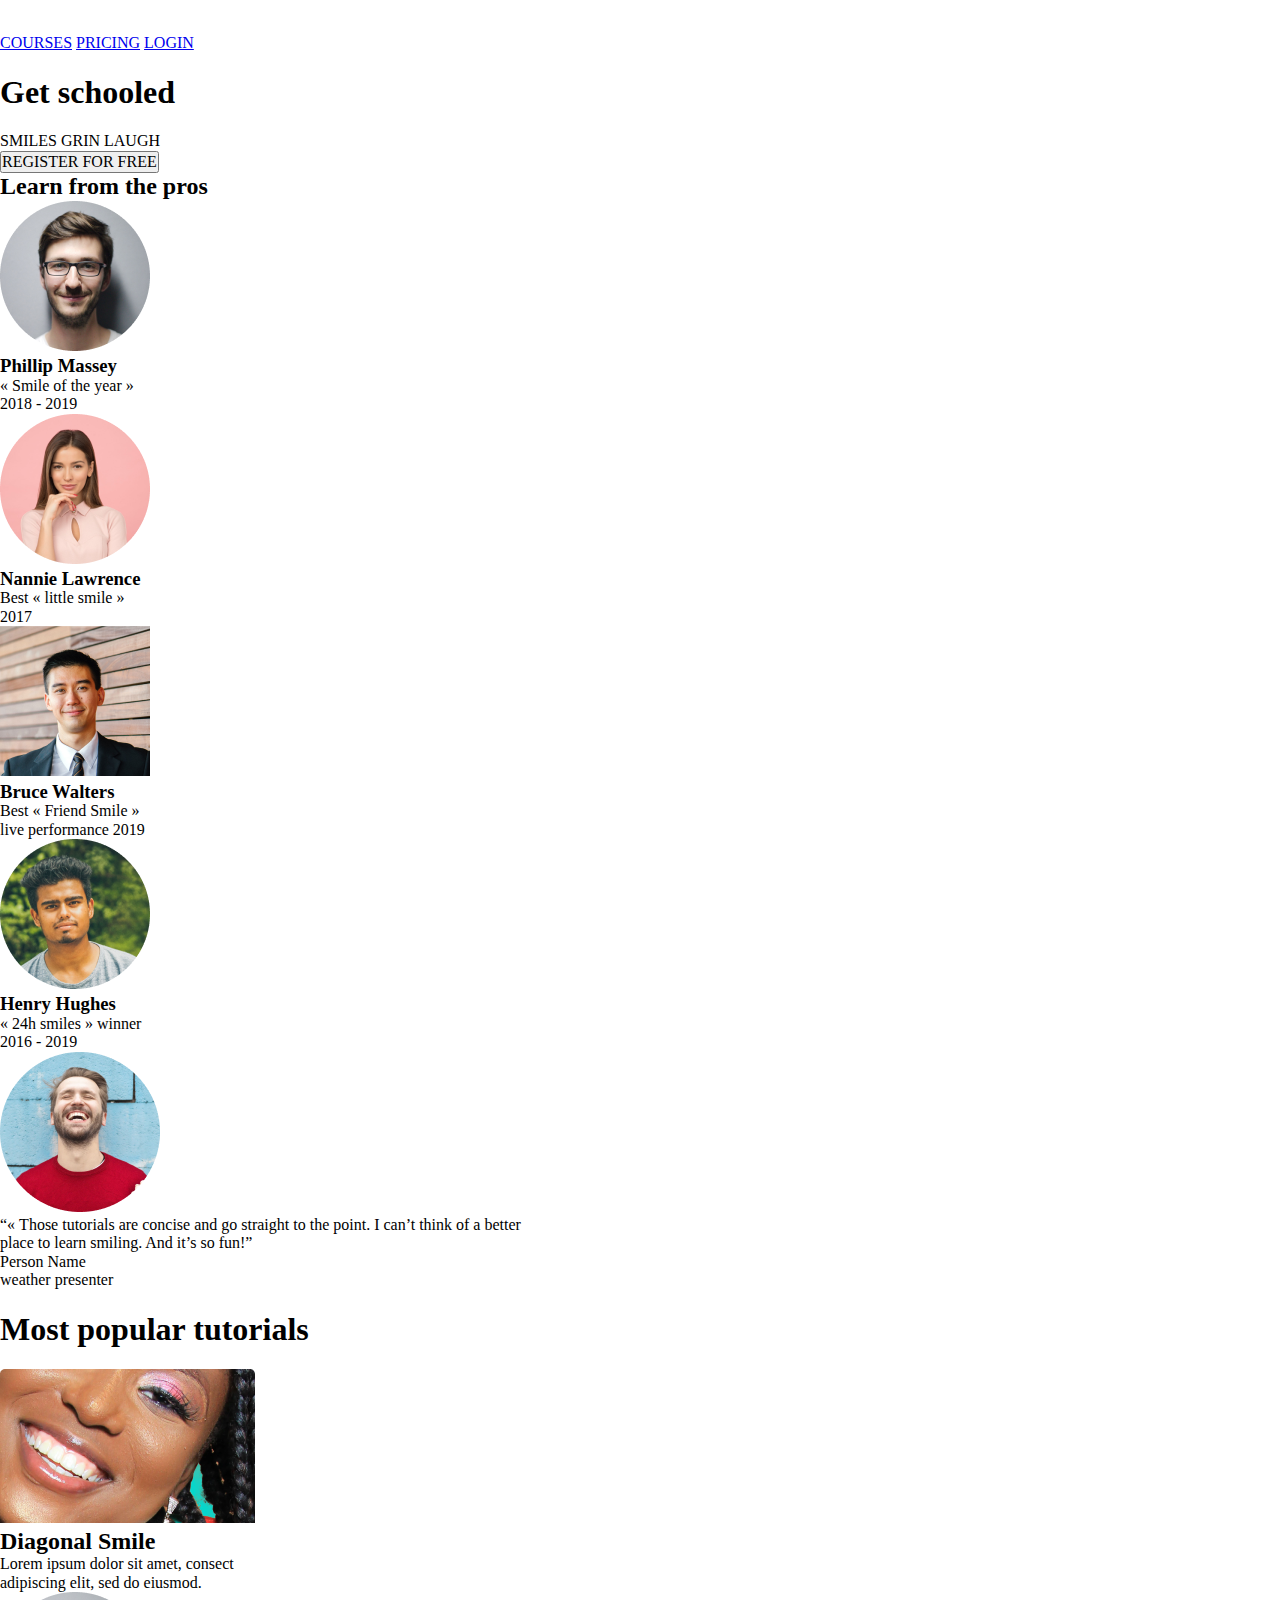
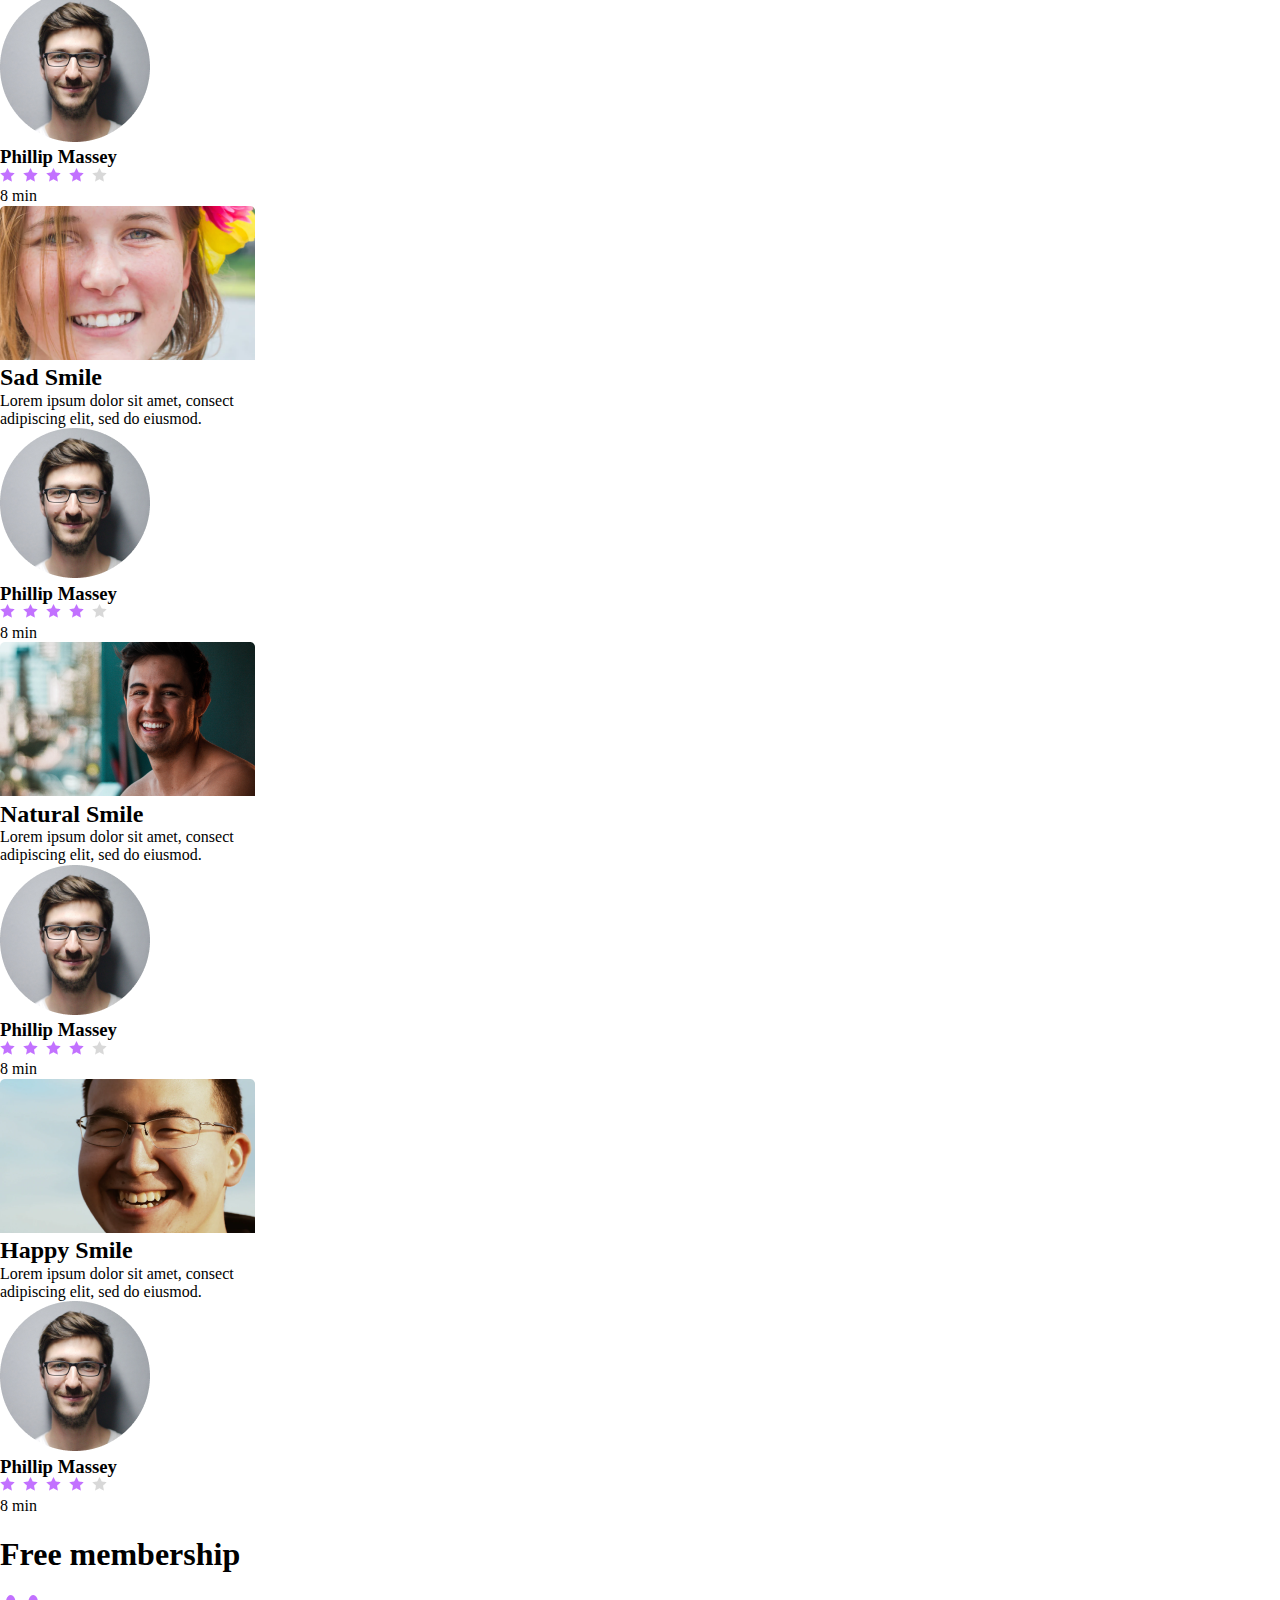
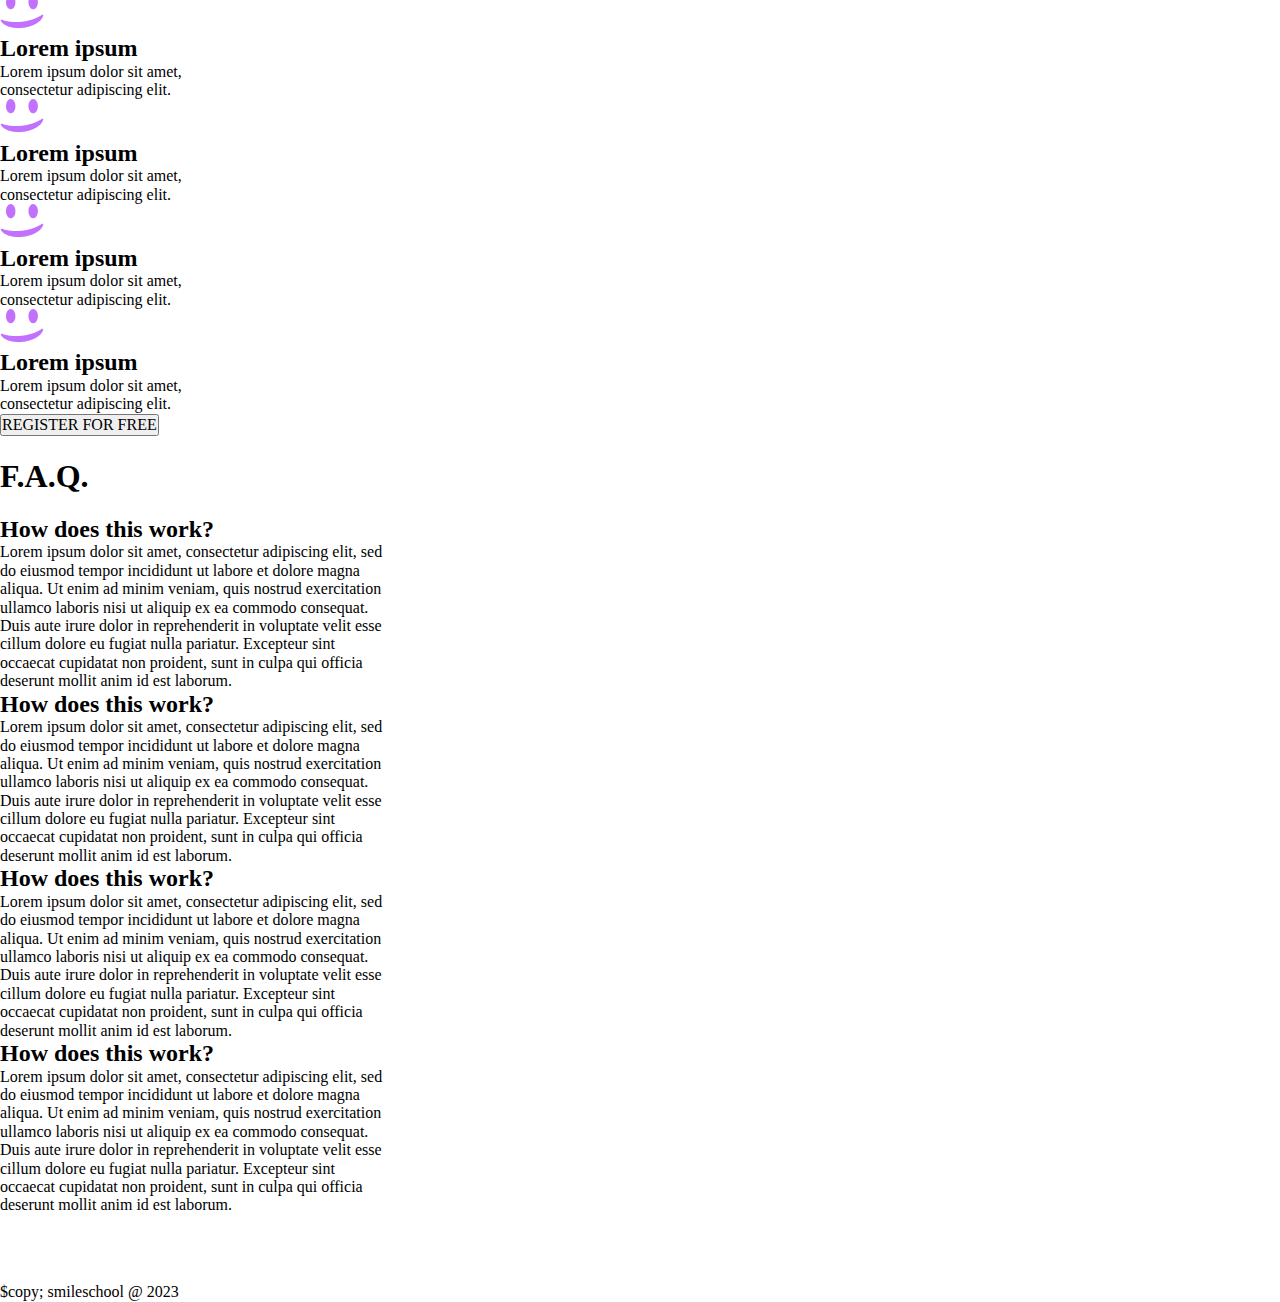
<file: css_advanced/index.html>
<!DOCTYPE html>
<html lang="en">
    <head>
        <meta charset="UTF-8">
        <meta name="viewport" content="width=device-width, initial-scale=1.0">
        <title>School for Smile</title>
        <link rel="stylesheet" href="styles.css">
        <meta http-equiv="refresh" content="1">
        <meta name="description" content="This is a website for smiling">
        <meta name="author" content="Unknown">
        <link rel="shortcut icon" href="./images/logo.png" type="image/x-icon">
    <link rel="icon" href="./images/logo.png" type="image/x-icon">
    </head>
    <body>
        <!--HEADER-->
        <header>
            <div>
                <a href="/index.html"><img src="./images/logo.png" alt="Logo"></a>
            </div>
            <div class="navbar">
                <a href="#">COURSES</a>
                <a href="#">PRICING</a>
                <a href="#">LOGIN</a>
            </div>
        </header>

        <!--The pros-->
        <main>
            <section class="pros">
                <div class="title">
                    <h1>Get schooled</h1>
                    <p>SMILES GRIN LAUGH</p>
                    <button>REGISTER FOR FREE</button>
                </div>
                <div>
                    <h2><span>Learn</span> from the pros</h2>
                    <div class="team">
                        <div>
                            <a><img src="./images/1.png" alt="Image"></a>
                            <h3>Phillip Massey</h3>
                            <p>« Smile of the year » <br> 2018 - 2019</p>
                        </div>
                        <div>
                            <a><img src="./images/3.png" alt="Image"></a>
                            <h3>Nannie Lawrence</h3>
                            <p>Best « little smile » <br> 2017</p>
                        </div>
                        <div>
                            <a><img src="./images/2.png" alt="Image"></a>
                            <h3>Bruce Walters</h3>
                            <p>Best « Friend Smile » <br> live performance 2019</p>
                        </div>
                        <div>
                            <a><img src="./images/4.png" alt="Image"></a>
                            <h3>Henry Hughes</h3>
                            <p>« 24h smiles » winner <br> 2016 - 2019</p>
                        </div>
                    </div>
                </div>
            </section>
            <section class=" background">
                <div class="quote">
                    <a><img src="./images/5.png" alt="Image"></a>
                    <div calss="text">
                        <q>« Those tutorials are concise and go straight to the point. I can’t think of a better<br>place to learn smiling. And it’s so fun!</q>
                        <p>Person Name</p>
                        <p>weather presenter</p>
                    </div>
                </div>
            </section>
            <section class="videos">
                <h1>Most <span>popular</span> tutorials</h1>
                <div class="playlist">
                    <div class="video">
                        <a><img src="./images/9.png" alt="Image"></a>
                        <h2>Diagonal Smile</h2>
                        <p>Lorem ipsum dolor sit amet, consect <br> adipiscing elit, sed do eiusmod.</p>
                            <div class="people">
                                <a><img src="./images/1.png" alt="Image"></a>
                                <h3>Phillip Massey</h3>
                            </div>
                            <div class="rating">
                                <div>
                                    <a><img src="./images/rating.png" alt="Image"></a>
                                </div>
                                <p>8 min</p>
                            </div>
                    </div>
                    <div class="video">
                        <a><img src="./images/7.png" alt="Image"></a>
                        <h2>Sad Smile</h2>
                        <p>Lorem ipsum dolor sit amet, consect <br> adipiscing elit, sed do eiusmod.</p>
                            <div class="people">
                                <a><img src="./images/1.png" alt="Image"></a>
                                <h3>Phillip Massey</h3>
                            </div>
                            <div class="rating">
                                <div>
                                    <a><img src="./images/rating.png" alt="Image"></a>
                                </div>
                                <p>8 min</p>
                            </div>
                    </div>
                    <div class="video">
                        <a><img src="./images/8.png" alt="Image"></a>
                        <h2>Natural Smile</h2>
                        <p>Lorem ipsum dolor sit amet, consect <br> adipiscing elit, sed do eiusmod.</p>
                            <div class="people">
                                <a><img src="./images/1.png" alt="Image"></a>
                                <h3>Phillip Massey</h3>
                            </div>
                            <div class="rating">
                                <div>
                                    <a><img src="./images/rating.png" alt="Image"></a>
                                </div>
                                <p>8 min</p>
                            </div>
                    </div>
                    <div class="video">
                        <a><img src="./images/6.png" alt="Image"></a>
                        <h2>Happy Smile</h2>
                        <p>Lorem ipsum dolor sit amet, consect <br> adipiscing elit, sed do eiusmod.</p>
                            <div class="people">
                                <a><img src="./images/1.png" alt="Image"></a>
                                <h3>Phillip Massey</h3>
                            </div>
                            <div class="rating">
                                <div>
                                    <a><img src="./images/rating.png" alt="Image"></a>
                                </div>
                                <p>8 min</p>
                            </div>
                    </div>
                </div>
            </section>
            <section class="membership">
                <h1><span>Free</span> membership</h1>
                <div class="smiles">
                    <div>
                        <a><img src="./images/smile.png" alt="Image"></a>
                        <h2>Lorem ipsum</h2>
                        <p>Lorem ipsum dolor sit amet, <br> consectetur adipiscing elit.</p>
                    </div>
                    <div>
                        <a><img src="./images/smile.png" alt="Image"></a>
                        <h2>Lorem ipsum</h2>
                        <p>Lorem ipsum dolor sit amet, <br> consectetur adipiscing elit.</p>
                    </div>
                    <div>
                        <a><img src="./images/smile.png" alt="Image"></a>
                        <h2>Lorem ipsum</h2>
                        <p>Lorem ipsum dolor sit amet, <br> consectetur adipiscing elit.</p>
                    </div>
                    <div>
                        <a><img src="./images/smile.png" alt="Image"></a>
                        <h2>Lorem ipsum</h2>
                        <p>Lorem ipsum dolor sit amet, <br> consectetur adipiscing elit.</p>
                    </div>
                </div>
                <button>REGISTER FOR FREE</button>
            </section>
            <section class="FAQ">
                <h1>F.A.Q.</h1>
                <div>
                    <div>
                        <div class="faqs">
                            <div>
                                <h2>How does this work?</h2>
                                <p>Lorem ipsum dolor sit amet, consectetur adipiscing elit, sed <br> do eiusmod tempor incididunt ut labore et dolore magna <br> aliqua. Ut enim ad minim veniam, quis nostrud exercitation <br> ullamco laboris nisi ut aliquip ex ea commodo consequat. <br> Duis aute irure dolor in reprehenderit in voluptate velit esse <br> cillum dolore eu fugiat nulla pariatur. Excepteur sint <br> occaecat cupidatat non proident, sunt in culpa qui officia <br> deserunt mollit anim id est laborum.</p>
                            </div>
                            <div>
                                <h2>How does this work?</h2>
                                <p>Lorem ipsum dolor sit amet, consectetur adipiscing elit, sed <br> do eiusmod tempor incididunt ut labore et dolore magna <br> aliqua. Ut enim ad minim veniam, quis nostrud exercitation <br> ullamco laboris nisi ut aliquip ex ea commodo consequat. <br> Duis aute irure dolor in reprehenderit in voluptate velit esse <br> cillum dolore eu fugiat nulla pariatur. Excepteur sint <br> occaecat cupidatat non proident, sunt in culpa qui officia <br> deserunt mollit anim id est laborum.</p>
                            </div>
                        </div>
                        <div class="faqs">
                            <div>
                                <h2>How does this work?</h2>
                                <p>Lorem ipsum dolor sit amet, consectetur adipiscing elit, sed <br> do eiusmod tempor incididunt ut labore et dolore magna <br> aliqua. Ut enim ad minim veniam, quis nostrud exercitation <br> ullamco laboris nisi ut aliquip ex ea commodo consequat. <br> Duis aute irure dolor in reprehenderit in voluptate velit esse <br> cillum dolore eu fugiat nulla pariatur. Excepteur sint <br> occaecat cupidatat non proident, sunt in culpa qui officia <br> deserunt mollit anim id est laborum.</p>
                            </div>
                            <div>
                                <h2>How does this work?</h2>
                                <p>Lorem ipsum dolor sit amet, consectetur adipiscing elit, sed <br> do eiusmod tempor incididunt ut labore et dolore magna <br> aliqua. Ut enim ad minim veniam, quis nostrud exercitation <br> ullamco laboris nisi ut aliquip ex ea commodo consequat. <br> Duis aute irure dolor in reprehenderit in voluptate velit esse <br> cillum dolore eu fugiat nulla pariatur. Excepteur sint <br> occaecat cupidatat non proident, sunt in culpa qui officia <br> deserunt mollit anim id est laborum.</p>
                            </div>
                        </div>
                    </div>
                </div>
            </section>
        </main>
        <footer class="footer">
            <div class="sub">
                <a><img src="./images/logo.png" alt="Image"></a>
                <div>
                    <a href="#"><img src="./images/social_icons.png" alt="Image"></a>
                </div>
            </div>
            <p>$copy; smileschool @ 2023</p>
        </footer>

    </body>
</html>
</file>
<file: css_advanced/styles.css>
/* SUMMARY 
 1. GLOBAL 
 2. LAYOUT 
 3. SECTION 
 4. CARD 
 */ 
 /*** 1. GLOBAL ***/ 
  
 /* Reset / Normalize 
   ============================= */ 
  
 /*! normalize.css v8.0.1 | MIT License | github.com/necolas/normalize.css */html{line-height:1.15;-webkit-text-size-adjust:100%}body{margin:0}main{display:block}h1{font-size:2em;margin:.67em 0}hr{box-sizing:content-box;height:0;overflow:visible}pre{font-family:monospace,monospace;font-size:1em}a{background-color:transparent}abbr[title]{border-bottom:none;text-decoration:underline;text-decoration:underline dotted}b,strong{font-weight:bolder}code,kbd,samp{font-family:monospace,monospace;font-size:1em}small{font-size:80%}sub,sup{font-size:75%;line-height:0;position:relative;vertical-align:baseline}sub{bottom:-.25em}sup{top:-.5em}img{border-style:none}button,input,optgroup,select,textarea{font-family:inherit;font-size:100%;line-height:1.15;margin:0}button,input{overflow:visible}button,select{text-transform:none}[type=button],[type=reset],[type=submit],button{-webkit-appearance:button}[type=button]::-moz-focus-inner,[type=reset]::-moz-focus-inner,[type=submit]::-moz-focus-inner,button::-moz-focus-inner{border-style:none;padding:0}[type=button]:-moz-focusring,[type=reset]:-moz-focusring,[type=submit]:-moz-focusring,button:-moz-focusring{outline:1px dotted ButtonText}fieldset{padding:.35em .75em .625em}legend{box-sizing:border-box;color:inherit;display:table;max-width:100%;padding:0;white-space:normal}progress{vertical-align:baseline}textarea{overflow:auto}[type=checkbox],[type=radio]{box-sizing:border-box;padding:0}[type=number]::-webkit-inner-spin-button,[type=number]::-webkit-outer-spin-button{height:auto}[type=search]{-webkit-appearance:textfield;outline-offset:-2px}[type=search]::-webkit-search-decoration{-webkit-appearance:none}::-webkit-file-upload-button{-webkit-appearance:button;font:inherit}details{display:block}summary{display:list-item}template{display:none}[hidden]{display:none} 
  
  
 /* Variables 
   ============================= */ 
   :root { 
    --font-family-base: 'Source-sans-Pro-Regular'; 
    --font-family-title: 'Source-sans-Pro-Semibold'; 
    --font-family-bold: 'Source-sans-Pro-Bold'; 
 
    --font-size-x-small: 1rem; 
    --font-size-small: 1.2rem; 
    --font-size-medium: 1.6rem; 
    --font-size-large: 1.8rem; 
    --font-size-x-large: 2.3rem; 
    --font-size-xx-large: 3.2rem; 
    --font-weight-thin: 100; 
    --font-weight-regular: 300; 
    --font-weight-bold: 600; 
 
    --white: white; 
    --primary: #FF6565; 
    --image-gradiant: radial-gradient(99% 99% at 50% 0%, rgba(41, 48, 61, 0.0001) 0%, #07162986 60%); 
    --linear-gradient: linear-gradient(rgba(0, 0, 0, .1), rgba(7, 22, 41, .6) 0%, #07162980 20%); 
}  
 
  @font-face { 
    font-family: Source-sans-Pro-Bold; 
    src: url("./fonts/SourceSansPro-Bold.otf"); 
    font-weight: var(--font-weight-bold); 
  } 
  @font-face { 
    font-family: Source-sans-Pro-Regular; 
    src: url("./fonts/SourceSansPro-Regular.otf"); 
    font-weight: var(--font-weight-regular); 
  } 
  @font-face { 
    font-family: Source-sans-Pro-Semibold; 
    src: url("./fonts/SourceSansPro-Semibold.otf"); 
    font-weight: var(--font-weight-bold); 
  } 
 
@font-face { 
  font-family: "holberton_school-icon"; 
  src: url("fonts/holberton_school-icon.eot?sq4eq4"); 
  src: url("fonts/holberton_school-icon.eot?sq4eq4#iefix") format("embedded-opentype"),  
       url("fonts/holberton_school-icon.ttf?sq4eq4") format("truetype"), 
       url("fonts/holberton_school-icon.woff?sq4eq4") format("woff"), 
       url("fonts/holberton_school-icon.svg?sq4eq4#holberton_school-icon") format("svg"); 
  font-weight: normal; 
  font-style: normal; 
  font-display: block;; 
} 
 
[class^="holberton_school-icon-"], 
[class*=" holberton_school-icon-"] { 
        font-family: 'holberton_school-icon' !important; 
        font-style: normal; 
        font-weight: normal; 
        font-variant: normal; 
        text-transform: none; 
        line-height: 1; 
        -webkit-font-smoothing: antialiased; 
} 
 
.holberton_school-icon-ic_hearing:before { 
        content: "\e909"; 
} 
 
.holberton_school-icon-ic_music:before { 
        content: "\e90d"; 
} 
 
.holberton_school-icon-ic_sound:before { 
        content: "\e90e"; 
} 
 
.holberton_school-icon-ic_video:before { 
        content: "\e910"; 
} 
.holberton_school-icon-ic_twitter:before { 
        content: "\e90f"; 
} 
.holberton_school-icon-ic_facebook:before { 
        content: "\e908"; 
} 
.holberton_school-icon-ic_instagram:before { 
        content: "\e90a"; 
} 
 
.icon { 
  color: var(--primary); 
  font-size: 6rem; 
} 
 
*, *:after, *:before { 
  box-sizing: border-box; 
  margin: 0; 
  padding: 0; 
} 
html { 
  scroll-behavior: smooth; 
} 
 
body { 
  width: 100%; 
  height: 100%; 
} 
 
/* WRAPPER */ 
 
.wrapper { 
  max-inline-size: 1000px; 
  inline-size: 400px; 
  margin: 0 auto; 
} 
 
/* NAVBAR */ 
 
.header { 
  min-block-size: 100px; 
  margin-block-end: 225px; 
} 
.logo { 
  width: 160px; 
  height: auto; 
} 
.nav-list { 
  display: none; 
  list-style: none; 
 
} 
.nav-item { 
  letter-spacing: 0; 
  min-height: 15px; 
  min-width: 80px; 
  margin: 0 5px; 
  inline-size: 75px; 
  margin:25px auto; 
} 
.nav-item a { 
  color: var(--white); 
  text-decoration: none; 
  text-transform:lowercase; 
  font-family: var(--font-family-base); 
} 
.nav-item a:hover { 
  color: var(--primary); 
  transition: ease-out 0.2s; 
} 
.header_container { 
  padding-top: 30px; 
} 
.header_container:first-child { 
  text-align-last: start; 
} 
.nav-icon { 
  margin-top: 5px; 
  margin-left: 10px; 
  inline-size: 95px; 
  display: inline-block; 
  vertical-align: top; 
  text-align: start; 
} 
.bar-icon { 
  inline-size: 13px; 
  position: relative; 
} 
.header_container input { 
  visibility: hidden; 
  position: absolute; 
} 
.header_container input:checked + .nav-icon .bar-icon { 
  background-color: unset; 
} 
.header_container input:checked ~ .nav-list { 
  display: block; 
} 
.bar-icon::after { 
  inline-size: 18px; 
  inset-block-start: 4px; 
} 
.bar-icon::before { 
  inline-size: 20px; 
  inset-block-end: 4px; 
} 
/* Screen will display "X" when navbar is clicked */ 
 
.header_container input:checked + .nav-icon .bar-icon::after { 
  transform: rotate(-45deg); 
  inset-block-start: 0; 
  inline-size: 20px; 
} 
.header_container input:checked + .nav-icon .bar-icon::before { 
  transform: rotate(45deg); 
  inset-block-end: 0; 
} 
/* Animation/positions for icon */ 
 
.bar-icon, .bar-icon::after, .bar-icon::before { 
  block-size: 2px; 
  display: inline-block; 
  border-radius: 1px; 
  background-color: var(--white); 
} 
.bar-icon::after, .bar-icon::before { 
  inset-inline-start: 0; 
  content: ""; 
  position: absolute; 
  transform: rotate(0); 
  transition: ease-out 0.3s; 
} 
 
/* HERO */ 
 
.hero { 
  background-image: var(--image-gradiant), url("./images/headphones_hero_1.jpg"); 
  background-size: 1920px 1080px; 
  background-repeat: no-repeat; 
  background-position: -575px -100px; 
  max-block-size: 920px; 
  min-block-size: 840px; 
  margin: auto; 
  padding-bottom: 20px; 
  color: var(--white); 
  text-align: center; 
} 
.hero-1 { 
  font-family: var(--font-family-title); 
  font-size: var(--font-size-x-large); 
} 
.hero-2 { 
  font-family: var(--font-family-base); 
  font-size: var(--font-size-small); 
  font-weight: var(--font-weight-regular); 
  margin: 20px auto; 
} 
.hero-3 { 
  margin-block-start: 65px; 
  font-family: var(--font-family-base); 
  font-size: var(--font-size-x-small); 
  font-weight: var(--font-weight-thin); 
  line-height: 30px; 
} 
 
/* BUTTON */ 
 
.btn { 
  border: none; 
  border-radius: 25px; 
  font-family: var(--font-family-base); 
  letter-spacing: .5px; 
  color: var(--white); 
  block-size: 48px; 
  inline-size: 160px; 
  text-transform: uppercase; 
} 
 
.btn-color { 
  background-color: var(--primary); 
} 
.btn-shadow { 
  box-shadow: 3px 15px 30px rgba(0, 0, 0, 0.74); 
} 
 
/* WHAT WE DO */ 
 
.tasks { 
  max-block-size: 1920px; 
  max-inline-size: 100%; 
  text-align: center; 
} 
.tasks_container { 
  margin: 30px auto; 
} 
.tasks-title { 
  font-family: var(--font-family-bold); 
  font-size: var(--font-size-medium); 
  margin: 60px auto; 
  margin-block-end: 40px; 
} 
 
.tasks-detail { 
  max-inline-size: 575px; 
  margin: auto; 
  line-height: 25px; 
  font-family: var(--font-family-base); 
} 
.tasks-column { 
  margin-block-end: 100px; 
  margin-top: 30px; 
  margin-inline: auto; 
  max-inline-size: 200px; 
} 
.column-title { 
  margin: 5px auto; 
  font-family: var(--font-family-title); 
} 
.column-detail { 
  font-family: var(--font-family-base); 
  font-weight: var(--font-weight-thin); 
  line-height: 25px; 
  max-inline-size: 200px; 
} 
 
@media screen and (max-width: 480px){ 
  .wrapper { 
    inline-size: 400px; 
  } 
  .hero { 
    background-repeat: no-repeat; 
    background-position: -600px -40px; 
  } 
  .hero-1 { 
    inline-size: 375px; 
    font-size: var(--font-size-medium); 
    margin: 5px auto; 
  } 
  .hero-2 { 
    inline-size: 400px; 
    font-size: var(--font-size-x-small); 
    margin: 10px auto; 
  } 
  .btn { 
    margin: 20px auto; 
  } 
  .hero-3 { 
    inline-size: 340px; 
    margin: 20px auto; 
    text-align: justify; 
  } 
  .tasks { 
    text-align: center; 
    margin: 20px auto; 
  } 
  .tasks-column { 
    margin: 40px auto; 
  } 
  .column-detail { 
    font-family: var(--font-family-base); 
    inline-size: 340px; 
    margin-inline: auto; 
  } 
  .tasks-detail { 
    inline-size: 340px; 
  } 
} 
 
/* TABLET */ 
 
@media screen and (min-width: 768px) { 
  .wrapper { 
    inline-size: 600px; 
  } 
  .header_container { 
    display: flex; 
    align-items: center; 
    justify-content: space-between; 
    padding-block-start: 20px; 
  } 
  .nav-list { 
    display: inline-flex; 
    justify-content: space-between; 
    inline-size: 275px; 
  } 
  .logo { 
    flex-basis: 80%; 
    } 
  .nav-icon { 
    display: none; 
  } 
  .hero { 
    background-repeat: no-repeat; 
    background-position: center 0; 
  } 
  .hero-1 { 
    margin: auto; 
  } 
  .hero-2 { 
    margin: 10px auto; 
    inline-size: 600px; 
  } 
  .btn { 
    margin: 30px auto; 
  } 
  .hero-3 { 
    inline-size: 600px; 
    margin: 10px auto; 
  } 
  .tasks_container { 
    display: grid; 
    column-gap: 30px; 
    grid-template-columns: repeat(auto-fill, minmax(200px, 1fr)); 
  } 
  .column-detail { 
    font-family: var(--font-family-base); 
    line-height: 20px; 
  } 
} 
 
/* DESKTOP */ 
 
@media screen and (min-width: 1024px) { 
  .wrapper { 
    inline-size: 1000px; 
  } 
  .hero { 
    background-repeat: no-repeat; 
    background-position: center 0; 
    background-size: cover; 
    inline-size: 100%; 
  } 
  .hero-1 { 
    margin: auto; 
  } 
  .hero-2 { 
    margin: 10px auto; 
    inline-size: 600px; 
  } 
  .btn { 
    margin: 30px auto; 
  } 
  .hero-3 { 
  inline-size: 800px; 
  margin: 30px auto; 
  } 
}
</file>
